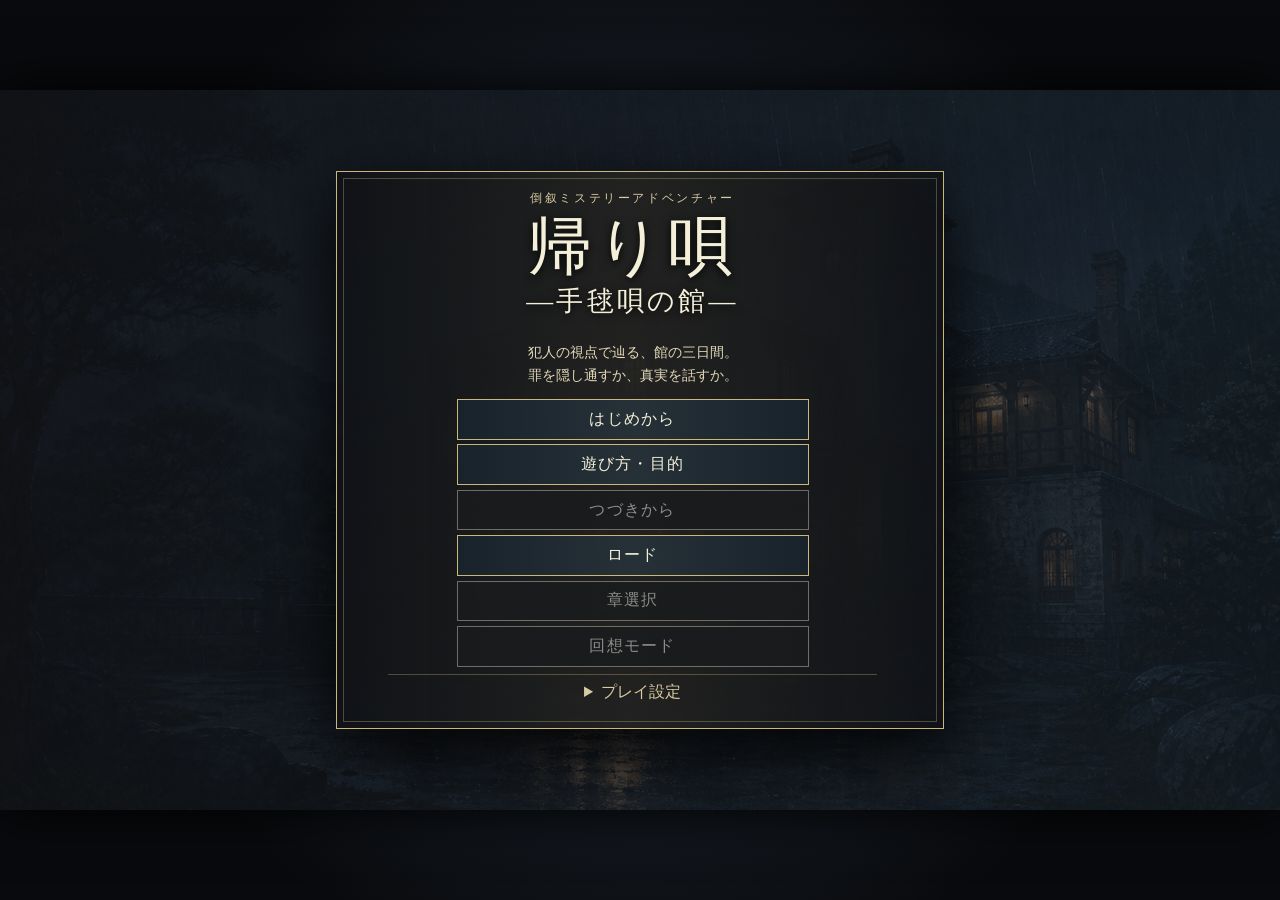
<file: index.html>
<!doctype html>
<html lang="ja">
<head>
  <meta charset="utf-8">
  <meta name="viewport" content="width=device-width, initial-scale=1, viewport-fit=cover, interactive-widget=resizes-content">
  <title>帰り唄 ―手毬唄の館―</title>
  <link rel="stylesheet" href="src/styles/main.css">
  <link rel="stylesheet" href="src/styles/menu.css">
  <link rel="stylesheet" href="src/styles/hud.css">
</head>
<body>
  <aside class="orientation-hint" role="status" aria-label="画面を横向きにしてください">
    <span class="orientation-hint__icon" aria-hidden="true">↻</span>
    <strong>端末を横向きにしてください</strong>
    <small>PC版サイトへ切り替えず、そのまま横向きで快適にプレイできます。</small>
  </aside>
  <div id="boot-loader" role="status" aria-live="polite" style="position:fixed;inset:0;display:grid;place-content:center;background:#090a0d;color:#f4efd9;text-align:center;z-index:9999">
    <strong>帰り唄 ―手毬唄の館―</strong><span>読み込み中…</span>
  </div>
  <main id="app" aria-label="帰り唄 ―手毬唄の館―"></main>
  <script type="module" src="src/main.js"></script>
</body>
</html>
</file>
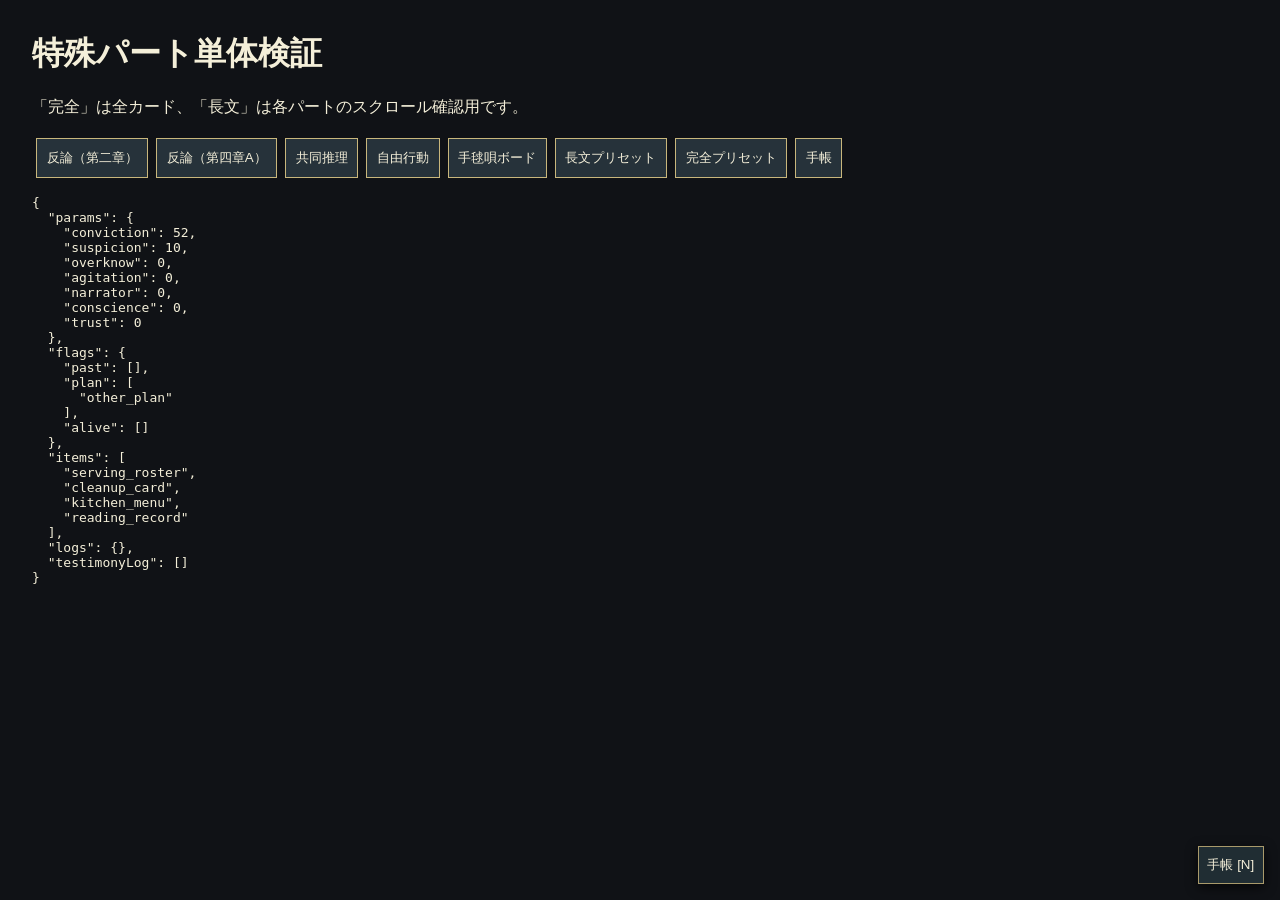
<file: debug-parts.html>
<!doctype html><meta charset="utf-8"><title>帰り唄・特殊パート検証</title>
<link rel="stylesheet" href="src/styles/hud.css">
<style>body{margin:2rem;background:#101216;color:#f4efd9;font-family:serif}button{margin:.25rem;padding:.6rem;background:#26323a;color:#f4efd9;border:1px solid #c9b77c}pre{white-space:pre-wrap}</style>
<h1>特殊パート単体検証</h1><p>「完全」は全カード、「長文」は各パートのスクロール確認用です。</p>
<button data-part="rebuttal">反論（第二章）</button><button data-part="rebuttal4">反論（第四章A）</button><button data-part="jointReasoning">共同推理</button><button data-part="freeAction">自由行動</button><button data-part="temariBoard">手毬唄ボード</button><button id="long-preset">長文プリセット</button><button id="preset">完全プリセット</button><button id="notebook">手帳</button><pre id="state"></pre>
<script type="module">
import {parts} from './src/systems/index.js'; import {flags} from './src/data/flags.js'; import {items} from './src/data/items.js'; import {chapter2} from './src/data/scenario/chapter2.js'; import {openNotebook,installNotebook} from './src/systems/notebook/index.js';
const q=document.querySelector('#state'), long='長文表示を確認するための検証用テキストです。館の廊下に残る足音と、手帳の余白に書かれた小さな違和感を一つずつ確かめる。';
let state={params:{conviction:52,suspicion:10,overknow:0,agitation:0,narrator:0,conscience:0,trust:0},flags:{past:[],plan:['other_plan'],alive:[]},items:['serving_roster','cleanup_card','kitchen_menu','reading_record'],logs:{},testimonyLog:[]};
const apply=e=>{if(e.t==='param')state.params[e.key]=(state.params[e.key]||0)+e.delta;if(e.t==='item'&&!state.items.includes(e.id))state.items.push(e.id);if(e.t==='log')state.logs[e.key]=e.value;if(e.t==='flag'){const d=flags[e.id];if(d&&!state.flags[d.line].includes(e.id))state.flags[d.line].push(e.id)}};
const boardArgs=chapter2.nodes.find(node=>node.t==='call'&&node.part==='temariBoard')?.args||{};
function show(){q.textContent=JSON.stringify(state,null,2)}
function longArgs(name){if(name==='freeAction')return{day:1,blocks:2,actions:[{id:'long-a',label:'長文の場面を読む',desc:'表示検証',narrative:long.repeat(10),reward:[],risk:[]},{id:'long-b',label:'次の長文を読む',desc:'表示検証',narrative:long.repeat(8),reward:[],risk:[]}]};if(name==='rebuttal')return{id:'rebuttal_ch2',title:'長文・反論',initialConviction:50,nodes:[{id:'long',type:'主張',claim:long.repeat(7),responses:[{kind:'silence',label:'確認する',result:{effects:[]}}]}]};if(name==='jointReasoning')return{debugData:{phases:[{nodes:[{id:'n1',phase:'p1',claim:long.repeat(7),requirements:[['missing']],conanProxy:true,relicBonus:false,agitation:0}]}],final:{choices:[{ending:'b2_unfinished',id:'long',label:'閉じる'}]}}};if(name==='temariBoard')return{debugVerses:Array.from({length:6},(_,i)=>`${i+1}番　${long.repeat(3)}`),cards:['onda']};return{}}
async function run(name,longMode=false){let args=name==='rebuttal4'?{id:'day3_show'}:name==='rebuttal'?{id:'rebuttal_ch2'}:name==='freeAction'?{day:1,blocks:3}:name==='temariBoard'?boardArgs:{};if(longMode)args=longArgs(name);const r=await parts[name==='rebuttal4'?'rebuttal':name].start({state},args);r.effects.forEach(apply);show()}
document.querySelectorAll('[data-part]').forEach(b=>b.onclick=()=>run(b.dataset.part)); document.querySelector('#long-preset').onclick=()=>{const names=['freeAction','rebuttal','jointReasoning','temariBoard'];let i=0;const next=()=>i<names.length&&run(names[i++],true).then(next);next()};
document.querySelector('#preset').onclick=()=>{state.flags={past:Object.values(flags).filter(x=>x.line==='past').map(x=>x.id),plan:Object.values(flags).filter(x=>x.line==='plan').map(x=>x.id),alive:Object.values(flags).filter(x=>x.line==='alive').map(x=>x.id)};state.items=Object.keys(items).concat(['alibi_1','alibi_2','alibi_3','alibi_4','alibi_5','alibi_6','alibi_7']);show()}; document.querySelector('#notebook').onclick=()=>openNotebook({state});installNotebook({state});show();
</script>
</file>
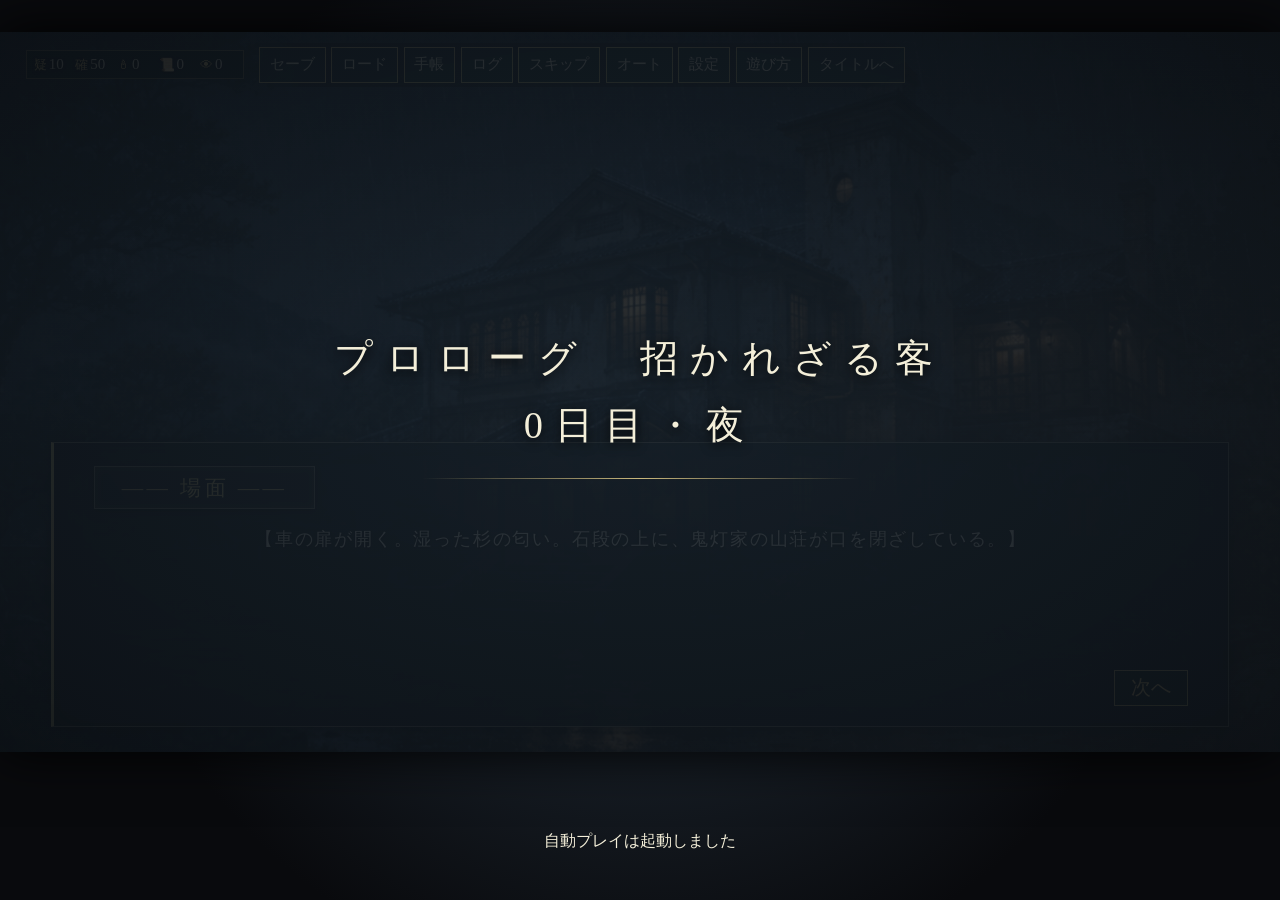
<file: tools/AIプレイ/harness.html>
<!doctype html>
<html lang="ja">
<head>
  <base href="../../">
  <meta charset="utf-8">
  <meta name="viewport" content="width=device-width, initial-scale=1, viewport-fit=cover, interactive-widget=resizes-content">
  <title>帰り唄 ―手毬唄の館―</title>
  <link rel="stylesheet" href="src/styles/main.css">
  <link rel="stylesheet" href="src/styles/menu.css">
  <link rel="stylesheet" href="src/styles/hud.css">
</head>
<body>
  <aside class="orientation-hint" role="status" aria-label="画面を横向きにしてください">
    <span class="orientation-hint__icon" aria-hidden="true">↻</span>
    <strong>端末を横向きにしてください</strong>
    <small>PC版サイトへ切り替えず、そのまま横向きで快適にプレイできます。</small>
  </aside>
  <div id="boot-loader" role="status" aria-live="polite" style="position:fixed;inset:0;display:grid;place-content:center;background:#090a0d;color:#f4efd9;text-align:center;z-index:9999">
    <strong>帰り唄 ―手毬唄の館―</strong><span>読み込み中…</span>
  </div>
  <main id="app" aria-label="帰り唄 ―手毬唄の館―"></main>
  <script type="module" src="src/main.js"></script>
  <p id="ai-play-launch-status">自動プレイはまだ起動していません</p>
  <script type="module" src="tools/AIプレイ/自動プレイ.js"></script>
</body>
</html>
</file>
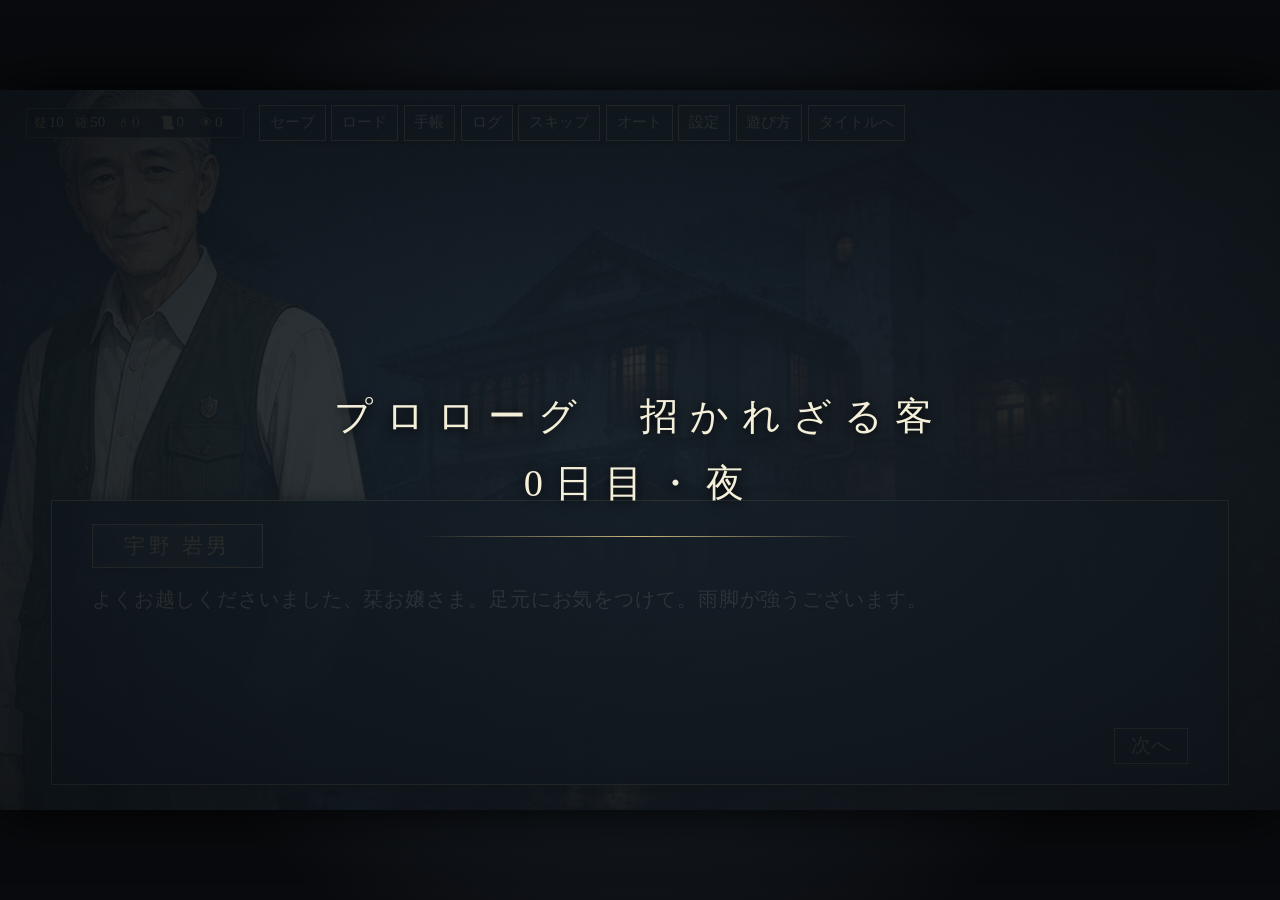
<file: tools/ブラウザ検証/harness.html>
<!doctype html>
<html lang="ja">
<head>
  <base href="../../">
  <meta charset="utf-8">
  <meta name="viewport" content="width=device-width, initial-scale=1, viewport-fit=cover, interactive-widget=resizes-content">
  <title>帰り唄 ―手毬唄の館―</title>
  <link rel="stylesheet" href="src/styles/main.css">
  <link rel="stylesheet" href="src/styles/menu.css">
  <link rel="stylesheet" href="src/styles/hud.css">
</head>
<body>
  <aside class="orientation-hint" role="status" aria-label="画面を横向きにしてください">
    <span class="orientation-hint__icon" aria-hidden="true">↻</span>
    <strong>端末を横向きにしてください</strong>
    <small>PC版サイトへ切り替えず、そのまま横向きで快適にプレイできます。</small>
  </aside>
  <div id="boot-loader" role="status" aria-live="polite" style="position:fixed;inset:0;display:grid;place-content:center;background:#090a0d;color:#f4efd9;text-align:center;z-index:9999">
    <strong>帰り唄 ―手毬唄の館―</strong><span>読み込み中…</span>
  </div>
  <main id="app" aria-label="帰り唄 ―手毬唄の館―"></main>
  <script type="module" src="src/main.js"></script>
  <script type="module" src="tools/ブラウザ検証/自動操作.js"></script>
</body>
</html>
</file>
<file: src/styles/main.css>
@import "./追加-grading.css";

:root { color-scheme: dark; font-family: "Hiragino Mincho ProN", "Yu Mincho", "Noto Serif CJK JP", serif; background:#101216; color:#f4efd9; -webkit-text-size-adjust:100%; text-size-adjust:100%; }
* { box-sizing:border-box; }
html,body { width:100%; height:100%; overflow:hidden; }
body { margin:0; min-height:100vh; min-height:100dvh; display:grid; place-items:center; background:radial-gradient(circle,#263340,#090a0d 70%); }
.letterbox { width:min(100vw, calc(100vh * 16 / 9)); width:min(100dvw, calc(100dvh * 16 / 9)); height:min(100vh, calc(100vw * 9 / 16)); height:min(100dvh, calc(100dvw * 9 / 16)); aspect-ratio:16/9; box-shadow:0 0 50px #000; overflow:hidden; }
.game-screen { position:relative; isolation:isolate; width:100%; height:100%; background:#18232c; overflow:hidden; }
.game-screen::before,.game-screen::after { content:""; position:absolute; z-index:3; inset:0; pointer-events:none; }
.game-screen::before { background:radial-gradient(ellipse at center,transparent 48%,#080b0f35 77%,#04050699 112%); }
.game-screen::after { opacity:.055; background-image:repeating-linear-gradient(12deg,#fff 0,#fff 1px,transparent 1px,transparent 4px),repeating-linear-gradient(103deg,#000 0,#000 1px,transparent 1px,transparent 5px); background-size:5px 7px,7px 5px; mix-blend-mode:soft-light; }
#background,#cg-layer { position:absolute; inset:0; overflow:hidden; }
#background { z-index:0; }
#cg-layer { z-index:1; pointer-events:none; }
.game-screen.is-grade-prologue { --environment-glow:#d38a4a; }
.game-screen.is-grade-ch1 { --environment-glow:#aacbe0; }
.game-screen.is-grade-ch2 { --environment-glow:#a998b2; }
.game-screen.is-grade-ch3 { --environment-glow:#b85543; }
.game-screen.is-grade-ch4a { --environment-glow:#83a9bd; }
.game-screen.is-grade-ch4b { --environment-glow:#365840; }
.game-screen.is-grade-rescue-end { --environment-glow:#d9bc70; }
.game-screen.is-grade-ruin-end { --environment-glow:#344d70; }
.visual-layer { position:absolute; inset:-2%; opacity:0; background:center/cover no-repeat; transform:scale(1.02); transition:opacity var(--visual-duration,720ms) cubic-bezier(.22,.61,.36,1); will-change:opacity,transform; }
#background .visual-layer { filter:blur(.5px) brightness(.975); }
#background .visual-dissolve { filter:blur(.5px) brightness(.975) contrast(1.015) saturate(.98); }
.visual-layer.is-visible { opacity:1; }
.visual-layer.is-leaving { opacity:0; }
.visual-dissolve { filter:contrast(1.015) saturate(.98); transition-timing-function:cubic-bezier(.33,0,.18,1); }
#cg-layer .visual-layer { transform:scale(1.015); }
.visual-layer.drift-a { animation:backgroundDriftA 52s ease-in-out alternate infinite; }
.visual-layer.drift-b { animation:backgroundDriftB 47s ease-in-out alternate infinite; }
@keyframes backgroundDriftA { from{transform:scale(1.025) translate3d(-.35%,-.2%,0)} to{transform:scale(1.045) translate3d(.35%,.25%,0)} }
@keyframes backgroundDriftB { from{transform:scale(1.04) translate3d(.3%,-.15%,0)} to{transform:scale(1.025) translate3d(-.3%,.2%,0)} }

#character-layer { position:absolute; z-index:2; inset:0; pointer-events:none; }
.character-layer--instant .character-slot,.character-layer--instant .character,.character-layer--instant .character-figure { transition:none!important; animation:none!important; }
.character-slot { --character-scale:1; --character-shift:0%; position:absolute; bottom:0; width:38%; height:100%; opacity:1; transform:translateX(var(--character-shift)) scale(var(--character-scale)); transform-origin:center bottom; transition:filter 260ms ease,opacity 260ms ease,transform 260ms ease; }
.character-slot::after { content:""; position:absolute; z-index:-1; left:12%; right:12%; bottom:-2%; height:15%; opacity:.24; background:radial-gradient(ellipse at center,var(--environment-glow,#7890a0aa) 0%,transparent 69%); filter:blur(9px); }
.character-slot.left { left:-5%; }
.character-slot.center { left:34%; }
.character-slot.right { right:-5%; }
.character-figure { position:absolute; inset:0; animation:characterBreath var(--breath-duration,5.6s) ease-in-out var(--breath-delay,0s) infinite; }
.character { position:absolute; inset:auto 0 -16%; width:100%; height:118%; object-fit:contain; object-position:center bottom; opacity:1; filter:sepia(var(--character-warmth,0)) hue-rotate(var(--character-hue,0deg)) drop-shadow(0 7px 11px #0009); transition:opacity 300ms ease,filter 260ms ease; }
.character-slot.is-speaker { z-index:2; transform:translateX(var(--character-shift)) scale(calc(var(--character-scale) * 1.018)); filter:brightness(1.08) saturate(1.07); }
.character-slot.is-muted { z-index:1; transform:translateX(var(--character-shift)) scale(calc(var(--character-scale) * .965)); filter:brightness(.62) saturate(.66); opacity:.82; }
#character-layer.is-cg-active { opacity:0; visibility:hidden; transition:opacity 220ms ease,visibility 0s linear 220ms; }
.character-enter { animation:characterEnter 420ms cubic-bezier(.2,.65,.28,1) both; }
.character-exit { animation:characterExit 340ms ease-in both; }
.expression-enter { animation:expressionIn 300ms ease-out both; }
.expression-exit { animation:expressionOut 300ms ease-in both; }
@keyframes characterBreath { 0%,100%{translate:0 0} 50%{translate:0 -3px} }
@keyframes characterEnter { from{opacity:0;translate:0 12px} to{opacity:1;translate:0 0} }
@keyframes characterExit { from{opacity:1;translate:0 0} to{opacity:0;translate:0 8px} }
@keyframes expressionIn { from{opacity:0} to{opacity:1} }
@keyframes expressionOut { from{opacity:1} to{opacity:0} }

#hud { position:absolute; z-index:4; top:1.5%; left:2%; right:2%; display:flex; gap:1em; align-items:center; font-size:14px; text-shadow:1px 1px #000; }
button { font:inherit; color:#f4efd9; background:#26323ae8; border:1px solid #cab775; border-radius:0; padding:.55em 1.2em; cursor:pointer; }
button,summary,input { touch-action:manipulation; }
button:hover { background:#3f4b52; }
button:focus-visible { outline:1px solid #f0ce83; outline-offset:3px; }

#message-layer { position:absolute; z-index:5; left:4%; right:4%; bottom:3.5%; }
.message-window { --message-lines:4; --message-font-size:clamp(15px,1.55vw,21px); --message-line-size:calc(var(--message-font-size) * 1.85); position:relative; display:flex; flex-direction:column; overflow:hidden; padding:1.15em 2em 2.8em; font-size:var(--message-font-size); background:linear-gradient(110deg,#0d141ceF,#202a31f2); border:1px solid #c9b77c; box-shadow:0 3px 18px #000c,inset 0 0 28px #06090c55; cursor:pointer; }
.speaker { display:table; align-self:flex-start; flex:none; min-width:8em; margin:0 0 .65em; padding:.28em 1.25em .3em; color:#f0ce83; font-size:1.08em; letter-spacing:.16em; text-align:center; background:linear-gradient(90deg,#19242df8,#30383cf8,#19242df8); border:1px solid #c9b77c; box-shadow:0 2px 8px #000b,inset 0 0 9px #c9b77c22; }
.speaker:empty::before { content:"\00A0"; }
.speaker[hidden] { display:table; visibility:hidden; }
.message-text { flex:none; block-size:calc(var(--message-line-size) * var(--message-lines)); overflow-y:auto; overscroll-behavior:contain; white-space:pre-wrap; overflow-wrap:anywhere; line-height:1.85; letter-spacing:.045em; font-size:inherit; text-shadow:0 1px 2px #000; }
.message-window.monologue { color:#e7e4dc; background:linear-gradient(110deg,#131922f2,#202b31f2); border-color:#9caeb8; }
.message-window.monologue .message-text { font-style:italic; letter-spacing:.07em; }
.message-window.stage-direction { background:#11171de8; border-color:#706f66; border-left:3px solid #c9b77c; color:#d2d0c7; }
.message-window.stage-direction .speaker { color:#c9b77c; background:#151b20; border-color:#706f66; }
.message-window.stage-direction .message-text { font-size:clamp(14px,1.4vw,19px); text-align:center; letter-spacing:.1em; }
.advance { position:absolute; right:2em; bottom:1em; margin:0; padding:.35em .8em; color:#f0ce83; line-height:1; background:#151d23d9; }

#choice-layer { position:absolute; z-index:7; inset:0; display:grid; place-items:center; pointer-events:none; }
#choice-layer::before { content:""; position:absolute; inset:0; opacity:0; background:#080c11a6; transition:opacity 260ms ease; }
#choice-layer.choice-active { pointer-events:auto; }
#choice-layer.choice-active::before { opacity:1; }
.choice-wrapper { position:relative; width:68%; }
.choices { position:relative; padding:1.3em 1.6em 1.45em; text-align:center; background:linear-gradient(120deg,#0d151df8,#20292ff8); border:1px solid #c9b77c; box-shadow:0 5px 26px #000d,inset 0 0 25px #c9b77c0d; }
.choice-prompt { margin:.1em 0 1em; color:#f0ce83; letter-spacing:.1em; }
.choices button { display:block; width:100%; margin:.62em 0; text-align:left; opacity:0; translate:0 8px; animation:choiceRise 360ms cubic-bezier(.2,.7,.3,1) calc(var(--choice-index) * 60ms) forwards; transition:color 180ms ease,border-color 180ms ease,background 180ms ease,box-shadow 180ms ease,opacity 200ms ease; }
.choices button:hover,.choices button:focus-visible { color:#f0ce83; border-color:#f0ce83; background:#30383bd9; box-shadow:inset 0 0 13px #c9b77c22,0 0 8px #c9b77c55; }
.choices.choice-picked button:not(.is-picked) { opacity:.08; }
.choices.choice-picked .is-picked { color:#f0ce83; border-color:#f0ce83; background:#3a3830; box-shadow:inset 0 0 15px #c9b77c33; }
.choices > small.choice-hint { display:block; margin:-.38em .55rem .62em; color:#b7c0c2; font-size:.78em; line-height:1.45; text-align:left; }
@keyframes choiceRise { to{opacity:1;translate:0 0} }

#chapter-title { position:absolute; z-index:8; inset:0; display:grid; place-items:center; white-space:pre-wrap; text-align:center; color:#f4efd9; background:radial-gradient(ellipse at center,#17212adf,#0c1116ed); font-size:clamp(22px,3vw,42px); font-weight:normal; line-height:1.75; letter-spacing:.24em; text-shadow:0 2px 12px #000; opacity:0; pointer-events:none; transition:opacity 650ms cubic-bezier(.22,.6,.35,1),letter-spacing 1400ms cubic-bezier(.22,.6,.35,1); }
#chapter-title::after { content:""; position:absolute; width:34%; height:1px; margin-top:4.5em; background:linear-gradient(90deg,transparent,#c9b77c,transparent); transform:scaleX(.25); transition:transform 1200ms ease; }
#chapter-title.show { opacity:1; letter-spacing:.32em; }
#chapter-title.show::after { transform:scaleX(1); }
#stage-note { position:absolute; z-index:6; top:12%; left:12%; right:12%; padding:.8em 1.2em; color:#ded9c7; background:linear-gradient(90deg,transparent,#111820ed 10%,#111820ed 90%,transparent); border-block:1px solid #c9b77c66; text-align:center; letter-spacing:.08em; opacity:0; translate:0 -5px; transition:opacity 380ms ease,translate 380ms ease; }
#stage-note.show { opacity:1; translate:0 0; }
.title-screen { width:100%;height:100%;display:grid;place-content:center;text-align:center;background:linear-gradient(#15222acc,#172026cc),url('../../assets/bg/bg_mansion_exterior_rain.png') center/cover no-repeat; } .title-screen h1{font-size:clamp(34px,6vw,80px);font-weight:normal;margin:0}.title-screen small{font-size:.48em}.title-actions{display:grid;gap:.7em;margin-top:2em}.title-actions button{min-width:19em}
.title-settings{margin-top:1em}.title-settings summary{cursor:pointer;color:#d8cba2}.title-settings button{display:block;margin:.7em auto .35em}.title-settings small{display:block;max-width:28em;font-size:.8em;color:#c8c8c8}.freeaction-acquired{margin-top:1em;padding:.7em;border-left:3px solid #cab775;background:#202a31}

#boot-loader { gap:.75rem; font-size:clamp(1rem,2vw,1.3rem); letter-spacing:.08em; }
#boot-loader strong { color:#f0ce83; font-size:clamp(1.3rem,3vw,2rem); font-weight:400; }
.kaeriuta-settings__controls { display:grid; gap:.45rem; }
.kaeriuta-settings__controls label { display:grid; grid-template-columns:minmax(0,1fr) 9rem 3rem; align-items:center; gap:.55rem; line-height:1.4; }
.kaeriuta-settings__controls .settings-label { grid-column:1; }
.kaeriuta-settings__controls input[type="range"] { width:9rem; accent-color:#c9b77c; }
.kaeriuta-settings__controls input[type="checkbox"] { grid-column:2; justify-self:start; accent-color:#c9b77c; }

.orientation-hint { display:none; }

@media (orientation:portrait) and (max-width:900px) {
  .orientation-hint {
    position:fixed;
    z-index:9998;
    inset:0;
    display:flex;
    flex-direction:column;
    align-items:center;
    justify-content:center;
    gap:.7rem;
    padding:2rem;
    color:#f4efd9;
    text-align:center;
    background:
      linear-gradient(#080b0fd9,#101820f2),
      url("../../assets/bg/bg_mansion_exterior_rain.png") center / cover no-repeat;
  }
  .orientation-hint__icon { color:#f0ce83; font-size:clamp(3rem,18vw,6rem); line-height:1; }
  .orientation-hint strong { color:#f0ce83; font-size:clamp(1.35rem,6vw,2rem); font-weight:400; letter-spacing:.08em; }
  .orientation-hint small { max-width:27rem; color:#d8d4c8; font-size:clamp(.9rem,4vw,1.1rem); line-height:1.8; }
}

@media (orientation:landscape) and (max-height:720px), (orientation:landscape) and (pointer:coarse) {
  body {
    min-height:100dvh;
  }
  .letterbox {
    width:min(calc(100dvw - env(safe-area-inset-left,0) - env(safe-area-inset-right,0)), calc((100dvh - env(safe-area-inset-top,0) - env(safe-area-inset-bottom,0)) * 16 / 9));
    height:min(calc(100dvh - env(safe-area-inset-top,0) - env(safe-area-inset-bottom,0)), calc((100dvw - env(safe-area-inset-left,0) - env(safe-area-inset-right,0)) * 9 / 16));
  }
  #hud { top:1%; left:1%; right:1%; gap:.35rem; }
  #message-layer { left:2%; right:2%; bottom:2%; }
  .message-window {
    --message-lines:3;
    --message-font-size:clamp(15px,2.65vh,18px);
    --message-line-size:calc(var(--message-font-size) * 1.55);
    max-height:48vh;
    padding:.62em 1em 2.25em;
  }
  .speaker {
    min-width:7em;
    margin:0 0 .32em;
    padding:.18em .75em .22em;
    font-size:1em;
  }
  .message-text { line-height:1.55; letter-spacing:.035em; }
  .message-window.monologue .message-text { letter-spacing:.05em; }
  .message-window.stage-direction .message-text { font-size:clamp(14px,2.45vh,17px); }
  .advance { right:.7em; bottom:.45em; min-width:44px; min-height:40px; padding:.3em .75em; }
  .choice-wrapper { width:min(86%,60rem); max-height:82%; overflow-y:auto; }
  .choices { padding:.65em .9em .8em; }
  .choice-prompt { margin:0 0 .45em; }
  .choices button { min-height:42px; margin:.35em 0; padding:.45em .75em; }
  #stage-note { top:10%; left:7%; right:7%; padding:.5em 1em; font-size:clamp(13px,2.4vh,17px); }
  #chapter-title { font-size:clamp(20px,6vh,34px); }
}

@media (prefers-reduced-motion:reduce) {
  *,*::before,*::after { scroll-behavior:auto!important; animation-duration:.001ms!important; animation-iteration-count:1!important; transition-duration:.001ms!important; }
  .visual-layer { transform:scale(1.02)!important; }
  .character-figure { translate:0!important; }
}
</file>
<file: src/styles/menu.css>
.kaeriuta-title,
.kaeriuta-save-overlay,
.kaeriuta-gallery {
  --menu-ink: #f4efd9;
  --menu-gold: #c9b77c;
  --menu-bright: #f0ce83;
  --menu-night: #101216;
  --menu-blue: #18232c;
  color: var(--menu-ink);
  font-family: "Hiragino Mincho ProN", "Yu Mincho", "Noto Serif CJK JP", serif;
}

.kaeriuta-menu-frame {
  position: relative;
  min-width: 0;
  min-height: 0;
  background: var(--menu-night, #101216);
}

.kaeriuta-title {
  position: relative;
  width: 100%;
  height: 100%;
  display: grid;
  place-items: center;
  overflow: hidden;
  background:
    linear-gradient(100deg, #101216d9, #18232c99),
    url("../../assets/bg/bg_mansion_exterior_rain.png") center / cover no-repeat;
}

.kaeriuta-title--hidden-room {
  background:
    linear-gradient(100deg, #101216d1, #18232c82),
    url("../../assets/bg/bg_hidden_room.png") center / cover no-repeat;
}

.kaeriuta-title__bookplate {
  position: relative;
  z-index: 2;
  width: min(38rem, 86%);
  max-height: 92%;
  overflow-y: auto;
  overscroll-behavior: contain;
  scrollbar-gutter: stable;
  padding: clamp(.8rem, 2vh, 1.4rem) clamp(1.4rem, 4vw, 3.5rem);
  text-align: center;
  background:
    linear-gradient(90deg, transparent, #c9b77c18 48%, transparent),
    #101216e8;
  border: 1px solid var(--menu-gold);
  outline: 1px solid #c9b77c55;
  outline-offset: -8px;
  box-shadow: 0 1.4rem 4rem #000d;
}

.kaeriuta-title__bookplate h1 {
  margin: .1em 0 .4em;
  color: var(--menu-ink);
  font-size: clamp(2.2rem, 5vw, 4.4rem);
  font-weight: 400;
  letter-spacing: .08em;
  line-height: 1.05;
  white-space: nowrap;
  text-shadow: 0 2px 8px #000;
}

.kaeriuta-title__bookplate h1 small {
  display: block;
  margin-top: .25em;
  font-size: .42em;
  letter-spacing: .12em;
  white-space: nowrap;
}

.kaeriuta-title__premise {
  margin: .45rem auto .6rem;
  max-width: 34rem;
  color: #eee6ca;
  font-size: clamp(.78rem, 1.5vw, .92rem);
  line-height: 1.65;
}

.kaeriuta-title__premise > span {
  display: block;
  white-space: nowrap;
}

.kaeriuta-menu__eyebrow,
.kaeriuta-title__eyebrow {
  margin: 0;
  color: #d8cba2;
  font-size: .75rem;
  letter-spacing: .22em;
  white-space: nowrap;
}

.kaeriuta-title__actions {
  display: grid;
  gap: .3rem;
  width: min(22rem, 100%);
  margin: .75rem auto .45rem;
}

.kaeriuta-title__premise { margin: .6rem 0; color: #e4d9b9; font-size: .9rem; line-height: 1.6; }

.kaeriuta-title button,
.kaeriuta-save-menu button,
.kaeriuta-gallery button {
  min-height: 2.25rem;
  color: var(--menu-ink);
  font: inherit;
  letter-spacing: .08em;
  background: linear-gradient(90deg, #18232cf2, #26323ae8, #18232cf2);
  border: 1px solid var(--menu-gold);
  border-radius: 0;
  cursor: pointer;
}

.kaeriuta-title button:hover:not(:disabled),
.kaeriuta-title button:focus-visible,
.kaeriuta-save-menu button:hover:not(:disabled),
.kaeriuta-save-menu button:focus-visible,
.kaeriuta-gallery button:hover:not(:disabled),
.kaeriuta-gallery button:focus-visible {
  color: var(--menu-bright);
  background: #35434c;
  outline: 1px solid var(--menu-bright);
  outline-offset: 2px;
}

.kaeriuta-title button:disabled,
.kaeriuta-save-menu button:disabled,
.kaeriuta-gallery button:disabled {
  color: #8d8b83;
  border-color: #746d57;
  background: #171c20d9;
  cursor: not-allowed;
  filter: saturate(.35);
}

.kaeriuta-menu__disabled-reason {
  position: absolute;
  width: 1px;
  height: 1px;
  padding: 0;
  margin: -1px;
  overflow: hidden;
  white-space: nowrap;
  clip-path: inset(50%);
}

.kaeriuta-title__chapters {
  display: grid;
  grid-template-columns: repeat(2, 1fr);
  gap: .3rem;
  padding: .35rem 0;
  border-block: 1px solid #c9b77c55;
}

.kaeriuta-title__settings summary {
  padding: .45rem;
  color: #d8cba2;
  cursor: pointer;
}

.kaeriuta-title__chapters[hidden] {
  display: none;
}

.kaeriuta-title__chapters button {
  width: 100%;
  min-height: 2rem;
  font-size: .85rem;
}

.kaeriuta-title__settings {
  margin-top: .45rem;
  border-top: 1px solid #c9b77c55;
}

.kaeriuta-title__settings label {
  display: grid;
  grid-template-columns: minmax(0, 1fr) 8rem 3rem;
  align-items: center;
  gap: .55rem;
  padding: .35rem .15rem;
  text-align: left;
  font-size: .8rem;
}

.kaeriuta-title__settings .settings-label {
  grid-column: 1;
}

.kaeriuta-title__settings input[type="checkbox"] {
  grid-column: 2;
  justify-self: start;
  accent-color: var(--menu-gold);
}

.kaeriuta-title__settings input[type="range"] {
  width: 8rem;
  accent-color: var(--menu-gold);
}

.kaeriuta-title__memoir {
  color: var(--menu-bright) !important;
  box-shadow: inset 0 0 1rem #c9b77c1f;
}

.kaeriuta-title__decor,
.kaeriuta-title__hidden-room {
  position: absolute;
  inset: 0;
  pointer-events: none;
}

.kaeriuta-title__dark-window {
  position: absolute;
  top: 31%;
  right: 19%;
  width: 4.5%;
  height: 11%;
  background: radial-gradient(ellipse, #080a0ce8 20%, #101216b8 62%, transparent 72%);
  transform: rotate(1deg);
}

.kaeriuta-title__distant-light {
  position: absolute;
  right: 4%;
  bottom: 25%;
  width: 34%;
  height: 2px;
  opacity: .72;
  background: linear-gradient(90deg, transparent, #f0ce83aa 60%, #fff0ba);
  box-shadow: 0 0 8px #f0ce8377;
  transform: rotate(-8deg);
  transform-origin: right;
}

.kaeriuta-title__thread {
  position: absolute;
  top: -2%;
  left: 27%;
  width: 1px;
  height: 45%;
  background: linear-gradient(#cbbd9f, #97876c 75%, transparent);
  box-shadow: 1px 0 #10121699;
  transform: rotate(2deg);
}

.kaeriuta-title__hidden-room {
  opacity: 0;
  background:
    linear-gradient(#101216a6, #18232c85),
    url("../../assets/bg/bg_hidden_room.png") center / cover no-repeat;
  animation: kaeriuta-hidden-room-glimpse 10s ease-in-out infinite;
}

@keyframes kaeriuta-hidden-room-glimpse {
  0%, 87%, 100% { opacity: 0; }
  91%, 95% { opacity: .8; }
}

.kaeriuta-title__feather {
  --x: calc(57% + var(--feather) * 3.6%);
  position: absolute;
  left: var(--x);
  bottom: var(--feather-y);
  width: clamp(12px, 1.8vw, 25px);
  fill: #eee9d8d9;
  stroke: #b9b5aa;
  stroke-width: 1;
  transform: rotate(calc(-20deg + var(--feather) * 9deg)) scale(calc(1 - var(--feather) * .035));
  filter: drop-shadow(0 2px 2px #000a);
}

.kaeriuta-save-overlay {
  position: absolute;
  z-index: 50;
  inset: 0;
  display: grid;
  place-items: center;
  padding: 3%;
  background: #080a0dcc;
}

.kaeriuta-save-menu {
  position: relative;
  width: min(58rem, 96%);
  max-height: 92%;
  overflow: auto;
  padding: 1.4rem;
  background:
    linear-gradient(135deg, #c9b77c0d, transparent 40%),
    var(--menu-night);
  border: 1px solid var(--menu-gold);
  box-shadow: 0 1rem 3rem #000;
}

.kaeriuta-save-menu > header,
.kaeriuta-gallery__header {
  display: flex;
  align-items: center;
  justify-content: space-between;
  border-bottom: 1px double var(--menu-gold);
}

.kaeriuta-save-menu h2,
.kaeriuta-gallery h1 {
  margin: .2rem 0 .8rem;
  font-weight: 400;
}

.kaeriuta-menu__close {
  width: 2.6rem;
  padding: 0 !important;
  font-size: 1.5rem !important;
}

.kaeriuta-save-menu__slots {
  display: grid;
  grid-template-columns: repeat(2, 1fr);
  gap: .8rem;
  padding-top: 1rem;
}

.kaeriuta-save-slot {
  min-height: 10rem;
  padding: .9rem;
  background: #18232cba;
  border: 1px solid #c9b77c8a;
  box-shadow: inset 4px 0 #c9b77c24;
}

.kaeriuta-save-slot.is-empty {
  color: #aaa89f;
  background: #13191e;
  border-style: dashed;
}

.kaeriuta-save-slot__heading {
  display: flex;
  justify-content: space-between;
  gap: 1rem;
  border-bottom: 1px solid #c9b77c42;
}

.kaeriuta-save-slot h3 {
  margin: 0 0 .45rem;
  color: var(--menu-bright);
  font-weight: 400;
}

.kaeriuta-save-slot time,
.kaeriuta-save-slot p {
  margin: .42rem 0;
  font-size: .78rem;
}

.kaeriuta-save-slot__actions {
  display: flex;
  gap: .5rem;
  margin-top: .75rem;
}

.kaeriuta-save-slot__actions button {
  flex: 1;
}

.kaeriuta-save-slot__delete {
  flex: 0 1 7rem !important;
  color: #d7bbb2 !important;
  border-color: #9c6f65 !important;
}

.kaeriuta-confirm {
  position: absolute;
  z-index: 2;
  inset: 0;
  display: grid;
  place-items: center;
  padding: 2rem;
  background: #080a0de8;
}

.kaeriuta-confirm[hidden] {
  display: none;
}

.kaeriuta-confirm > div {
  min-width: min(26rem, 90%);
  padding: 1.5rem;
  text-align: center;
  background: var(--menu-blue);
  border: 1px solid var(--menu-gold);
}

.kaeriuta-confirm button {
  min-width: 7rem;
  margin: .6rem .25rem 0;
}

.kaeriuta-gallery {
  display: flex;
  flex-direction: column;
  width: 100%;
  height: 100%;
  min-height: 0;
  overflow: hidden;
  padding: clamp(1rem, 4vw, 3rem);
  background:
    linear-gradient(90deg, #101216f5, #18232cec),
    repeating-linear-gradient(0deg, transparent 0 23px, #c9b77c08 24px);
}

.kaeriuta-gallery__progress {
  flex: none;
  margin: 1rem 0 .2rem;
  color: #d8cba2;
}

.kaeriuta-gallery__complete {
  flex: none;
  color: var(--menu-bright);
}

.kaeriuta-gallery__header {
  flex: none;
}

.kaeriuta-gallery__scroll {
  flex: 1;
  min-height: 0;
  overflow-y: auto;
  overscroll-behavior: contain;
  scrollbar-gutter: stable;
}

.kaeriuta-gallery__endings {
  display: grid;
  grid-template-columns: repeat(auto-fit, minmax(15rem, 1fr));
  gap: .8rem;
  margin: 1rem 0 1.5rem;
}

.kaeriuta-gallery-card {
  min-height: 12rem;
  padding: 1rem;
  background: #18232ce6;
  border: 1px solid var(--menu-gold);
  box-shadow: inset 0 0 1.5rem #0008;
}

.kaeriuta-gallery-card.is-locked {
  color: #8f918f;
  background: #11161a;
  border-color: #67614f;
}

.kaeriuta-gallery-card h2 {
  margin: 0 0 .7rem;
  color: var(--menu-bright);
  font-size: 1.1rem;
  font-weight: 400;
}

.kaeriuta-gallery-card.is-locked h2 {
  color: #99978f;
}

.kaeriuta-gallery-card__details {
  color: #d8cba2;
  font-size: .8rem;
}

.kaeriuta-memoir {
  position: relative;
  max-width: 50rem;
  min-height: 16rem;
  margin: 2rem auto;
  padding: 2rem clamp(1.4rem, 5vw, 4rem);
  color: #e8e0c6;
  background: linear-gradient(90deg, #191815, #29251e 50%, #191815);
  border-block: 2px solid #8c7951;
  box-shadow: 0 1rem 2rem #000b, inset 0 0 3rem #0008;
}

.kaeriuta-memoir.is-locked {
  display: grid;
  place-items: center;
  align-content: center;
  text-align: center;
}

.kaeriuta-memoir__keyhole {
  width: 1.4rem;
  height: 2.4rem;
  background: radial-gradient(circle at 50% 25%, #08090a 0 23%, transparent 25%), linear-gradient(75deg, transparent 30%, #08090a 32% 68%, transparent 70%);
  filter: drop-shadow(0 0 4px #c9b77c66);
}

.kaeriuta-memoir__body {
  white-space: pre-wrap;
  line-height: 1.9;
}

.kaeriuta-memoir nav {
  display: flex;
  align-items: center;
  justify-content: space-between;
  gap: 1rem;
  margin-top: 1.5rem;
  border-top: 1px solid #8c795166;
  padding-top: 1rem;
}

@media (max-width: 700px) {
  .kaeriuta-title__bookplate {
    width: 92%;
    padding-inline: 1.1rem;
  }
  .kaeriuta-save-menu__slots {
    grid-template-columns: 1fr;
  }
  .kaeriuta-save-slot__heading {
    display: block;
  }
  .kaeriuta-title__settings label {
    grid-template-columns: minmax(0, 1fr) 8rem 3rem;
  }
}

@media (orientation: landscape) and (max-height: 720px), (orientation: landscape) and (pointer: coarse) {
  .kaeriuta-title__bookplate {
    width:min(48rem,90%);
    max-height:calc(100% - .6rem);
    padding:.45rem 1.35rem;
  }

  .kaeriuta-title__bookplate h1 {
    margin:0 0 .15em;
    font-size:clamp(1.9rem,8vh,3.25rem);
  }

  .kaeriuta-title__premise {
    margin:.2rem auto .35rem;
    font-size:.72rem;
    line-height:1.4;
  }

  .kaeriuta-menu__eyebrow,.kaeriuta-title__eyebrow { font-size:.68rem; }
  .kaeriuta-title__actions {
    grid-template-columns:repeat(2,minmax(0,1fr));
    gap:.25rem;
    width:min(34rem,100%);
    margin:.45rem auto .25rem;
  }
  .kaeriuta-title button,.kaeriuta-save-menu button,.kaeriuta-gallery button { min-height:40px; }
  .kaeriuta-title__settings { margin-top:.25rem; }
  .kaeriuta-title__settings summary { padding:.3rem; }
  .kaeriuta-title__settings label { padding:.2rem .1rem; }

  .kaeriuta-save-overlay { padding:.35rem; }
  .kaeriuta-save-menu {
    width:min(64rem,calc(100% - .5rem));
    max-height:calc(100% - .5rem);
    padding:.7rem;
  }
  .kaeriuta-save-menu__slots { gap:.45rem; padding-top:.5rem; }
  .kaeriuta-save-slot { min-height:0; padding:.55rem; }
}

@media (prefers-reduced-motion: reduce) {
  .kaeriuta-title__hidden-room {
    display: none;
    animation: none;
  }
  .kaeriuta-title *,
  .kaeriuta-save-overlay *,
  .kaeriuta-gallery * {
    scroll-behavior: auto !important;
    transition-duration: .01ms !important;
    animation-duration: .01ms !important;
    animation-iteration-count: 1 !important;
  }
}
</file>
<file: src/styles/hud.css>
.hud-root {
  display: flex;
  align-items: center;
  justify-content: space-between;
  gap: .65rem;
  min-width: 0;
  color: #f4efd9;
  font-family: "Hiragino Mincho ProN", "Yu Mincho", "Noto Serif CJK JP", serif;
  font-size: .94rem;
  text-shadow: 0 1px 3px #000;
}

.hud-status,
.hud-actions {
  display: flex;
  align-items: center;
  gap: .35rem;
}

.hud-status {
  flex: none;
  padding: .3rem .45rem;
  border: 1px solid #c9b77c80;
  background: #080b0dbf;
}

.hud-value {
  display: inline-flex;
  align-items: baseline;
  gap: .12rem;
  min-width: 2.25rem;
  white-space: nowrap;
}

.hud-value-mark {
  color: #f0ce83;
  font-size: .85em;
}

.hud-actions {
  justify-content: flex-end;
  min-width: 0;
  padding: .25rem;
  background: linear-gradient(90deg, transparent, #080b0da8 7% 93%, transparent);
}

.hud-button,
.dialog-panel button,
.backlog-panel button {
  min-height: 2.25rem;
  padding: .4rem .62rem;
  border: 1px solid #c9b77c;
  color: #f4efd9;
  background: #17242bd9;
  font: inherit;
  cursor: pointer;
  white-space: nowrap;
}

.hud-button:hover,
.hud-button:focus-visible,
.dialog-panel button:focus-visible,
.backlog-panel button:focus-visible {
  outline: 2px solid #f0ce83;
  outline-offset: 1px;
}

.hud-button.is-active {
  color: #12191d;
  background: #f0ce83;
  border-color: #f4efd9;
  outline: 1px solid #f0ce83;
  outline-offset: 2px;
  box-shadow: inset 0 0 0 2px #594d2c, 0 0 12px #f0ce83a8;
  font-weight: 700;
}

.hud-button:disabled {
  opacity: .38;
  cursor: not-allowed;
}

.dialog-overlay,
.backlog-overlay,
.notebook-overlay {
  position: absolute;
  z-index: 1200;
  inset: 0;
  display: grid;
  place-items: center;
  background: #080b0dd9;
  color: #f4efd9;
}

.dialog-panel {
  max-height: calc(100% - 2rem);
  display: flex;
  flex-direction: column;
  width: min(32rem, calc(100% - 3rem));
  padding: 1.4rem;
  border: 1px solid #c9b77c;
  background: linear-gradient(145deg, #152129, #202229);
  box-shadow: 0 12px 60px #000;
}

.dialog-title {
  margin: 0 0 .8rem;
  color: #f0ce83;
}

.dialog-body {
  min-height: 0;
  overflow-y: auto;
  overscroll-behavior: contain;
  line-height: 1.8;
  white-space: pre-wrap;
}

.dialog-actions {
  flex-shrink: 0;
  display: flex;
  justify-content: flex-end;
  gap: .6rem;
  margin-top: 1.2rem;
}

.dialog-panel .is-danger {
  border-color: #e58b86;
  background: #6a2828;
}

.backlog-panel {
  display: flex;
  flex-direction: column;
  width: min(58rem, calc(100% - 4rem));
  height: min(35rem, calc(100% - 3rem));
  min-height: 0;
  border: 1px solid #c9b77c;
  background: linear-gradient(145deg, #101a20f5, #202229f5);
  box-shadow: 0 12px 60px #000;
}

.backlog-panel > header,
.notebook-header {
  display: flex;
  align-items: center;
  justify-content: space-between;
  padding: .7rem 1rem;
  border-bottom: 1px solid #586068;
}

.backlog-panel h2,
.notebook-header h2 {
  margin: 0;
  color: #f0ce83;
}

.backlog-list {
  flex: 1;
  min-height: 0;
  overflow-y: auto;
  overscroll-behavior: contain;
  padding: 1rem 1.3rem 2rem;
}

.backlog-entry {
  display: grid;
  grid-template-columns: max-content minmax(0, 1fr);
  align-items: baseline;
  gap: .75rem;
  padding: .65rem 0;
  border-bottom: 1px solid #ffffff18;
}

.backlog-entry .speaker {
  display: block;
  width: max-content;
  min-width: 0;
  margin: 0;
  padding: .18rem .5rem .2rem;
  color: #f0ce83;
  font-size: .84rem;
  line-height: 1.35;
  letter-spacing: .06em;
  white-space: nowrap;
}

.backlog-entry.monologue {
  border-left: 2px solid #91aab6;
  padding-left: .8rem;
  color: #c7d2d6;
  font-style: italic;
}

.backlog-text {
  margin: 0;
  line-height: 1.75;
  white-space: pre-wrap;
}

.notebook-overlay {
  place-items: stretch end;
}

.notebook.notebook-panel {
  position: relative;
  inset: auto;
  box-sizing: border-box;
  width: min(34rem, 92%);
  max-height: 100%;
  margin: 0;
  padding: 0;
  overflow: hidden;
  display: flex;
  flex-direction: column;
}

.notebook-content {
  min-height: 0;
  overflow-y: auto;
  overscroll-behavior: contain;
  padding: 0 1rem 1.5rem;
}

.notebook-content[hidden] { display: none; }

.notebook-tabs {
  display: flex;
  flex: none;
  gap: .5rem;
  padding: .5rem 1rem;
}

.notebook-tabs button { flex: 1; min-height: 44px; }
.notebook-tabs [aria-selected="true"] { color: #f0ce83; border-bottom: 3px solid #f0ce83; }
.notebook-tabs button:focus-visible { outline: 2px solid #f0ce83; outline-offset: 2px; }
.notebook-people { list-style: none; margin: 0; padding: 0; }
.notebook-people li { padding: .5rem 0; border-bottom: 1px solid #8b815f66; }
.notebook-people h3 { margin: 0; border: 0; }
.notebook-people p { margin: .3rem 0; line-height: 1.6; overflow-wrap: anywhere; }
.notebook-person-relation { color: #d8cba2; font-size: .9rem; }

.notebook-section {
  margin-top: 1rem;
}

.notebook-testimony {
  display: grid;
  grid-template-columns: 5rem 1fr;
  gap: .25rem .75rem;
  margin: .4rem 0;
  padding: .55rem;
  background: #ffffff0a;
}

.notebook-testimony strong {
  grid-row: span 2;
  color: #f0ce83;
}

.notebook-testimony em {
  color: #d6dfe2;
  font-style: normal;
}

.notebook-flag-lines section {
  min-width: 0;
}

.notebook-flag-lines h4 {
  margin: .35rem 0;
  color: #f0ce83;
}

.notebook-flag-lines ul,
.notebook-evidence {
  margin: 0;
  padding-left: 1.25rem;
}

.notebook-evidence li {
  margin: .5rem 0;
}

.notebook-evidence strong,
.notebook-evidence span {
  display: block;
}

.notebook-evidence span {
  margin-top: .15rem;
  color: #bac3c5;
  line-height: 1.5;
}

.notebook-empty {
  color: #91a0a6;
}

@media (max-width: 960px) {
  .hud-root {
    align-items: flex-start;
    flex-wrap: wrap;
  }

  .hud-actions {
    flex-wrap: wrap;
  }

  .hud-button {
    min-height: 2rem;
    padding: .35rem .48rem;
    font-size: .78rem;
  }

  .hud-status {
    font-size: .78rem;
  }
}

@media (max-width: 650px) {
  .hud-root { gap: .35rem; }
  .hud-actions { width: 100%; justify-content: flex-start; gap: .3rem; }
  .hud-button { flex: 1 0 auto; min-height: 2rem; }
  .hud-status {
    display: none;
  }

  .backlog-panel {
    width: calc(100% - 1rem);
    height: calc(100% - 1rem);
  }

  .backlog-entry {
    grid-template-columns: 1fr;
    gap: .2rem;
  }

  .notebook-flag-lines {
    grid-template-columns: 1fr;
  }
}

@media (orientation: landscape) and (max-height: 720px), (orientation: landscape) and (pointer: coarse) {
  .hud-root {
    align-items: center;
    flex-wrap: nowrap;
    gap: .3rem;
    font-size: clamp(.68rem, 2.35vh, .86rem);
  }

  .hud-status {
    display: flex;
    gap: .18rem;
    padding: .18rem .3rem;
    font-size: inherit;
  }

  .hud-value {
    gap: .08rem;
    min-width: 0;
  }

  .hud-actions {
    flex: 1;
    flex-wrap: nowrap;
    justify-content: flex-end;
    gap: .18rem;
    padding: .12rem;
  }

  .hud-button {
    flex: 0 1 auto;
    min-width: 0;
    min-height: 40px;
    padding: .3rem .46rem;
    font-size: inherit;
  }

  .dialog-panel {
    width: min(38rem, calc(100% - 1rem));
    max-height: calc(100% - 1rem);
    overflow-y: auto;
    padding: .8rem;
  }

  .dialog-actions { margin-top: .65rem; }
  .backlog-panel { width:calc(100% - 1rem); height:calc(100% - 1rem); }
  .backlog-panel > header,.notebook-header { padding:.45rem .7rem; }
  .backlog-list { padding:.55rem .8rem 1rem; }
  .backlog-entry { padding:.4rem 0; }
}
</file>
